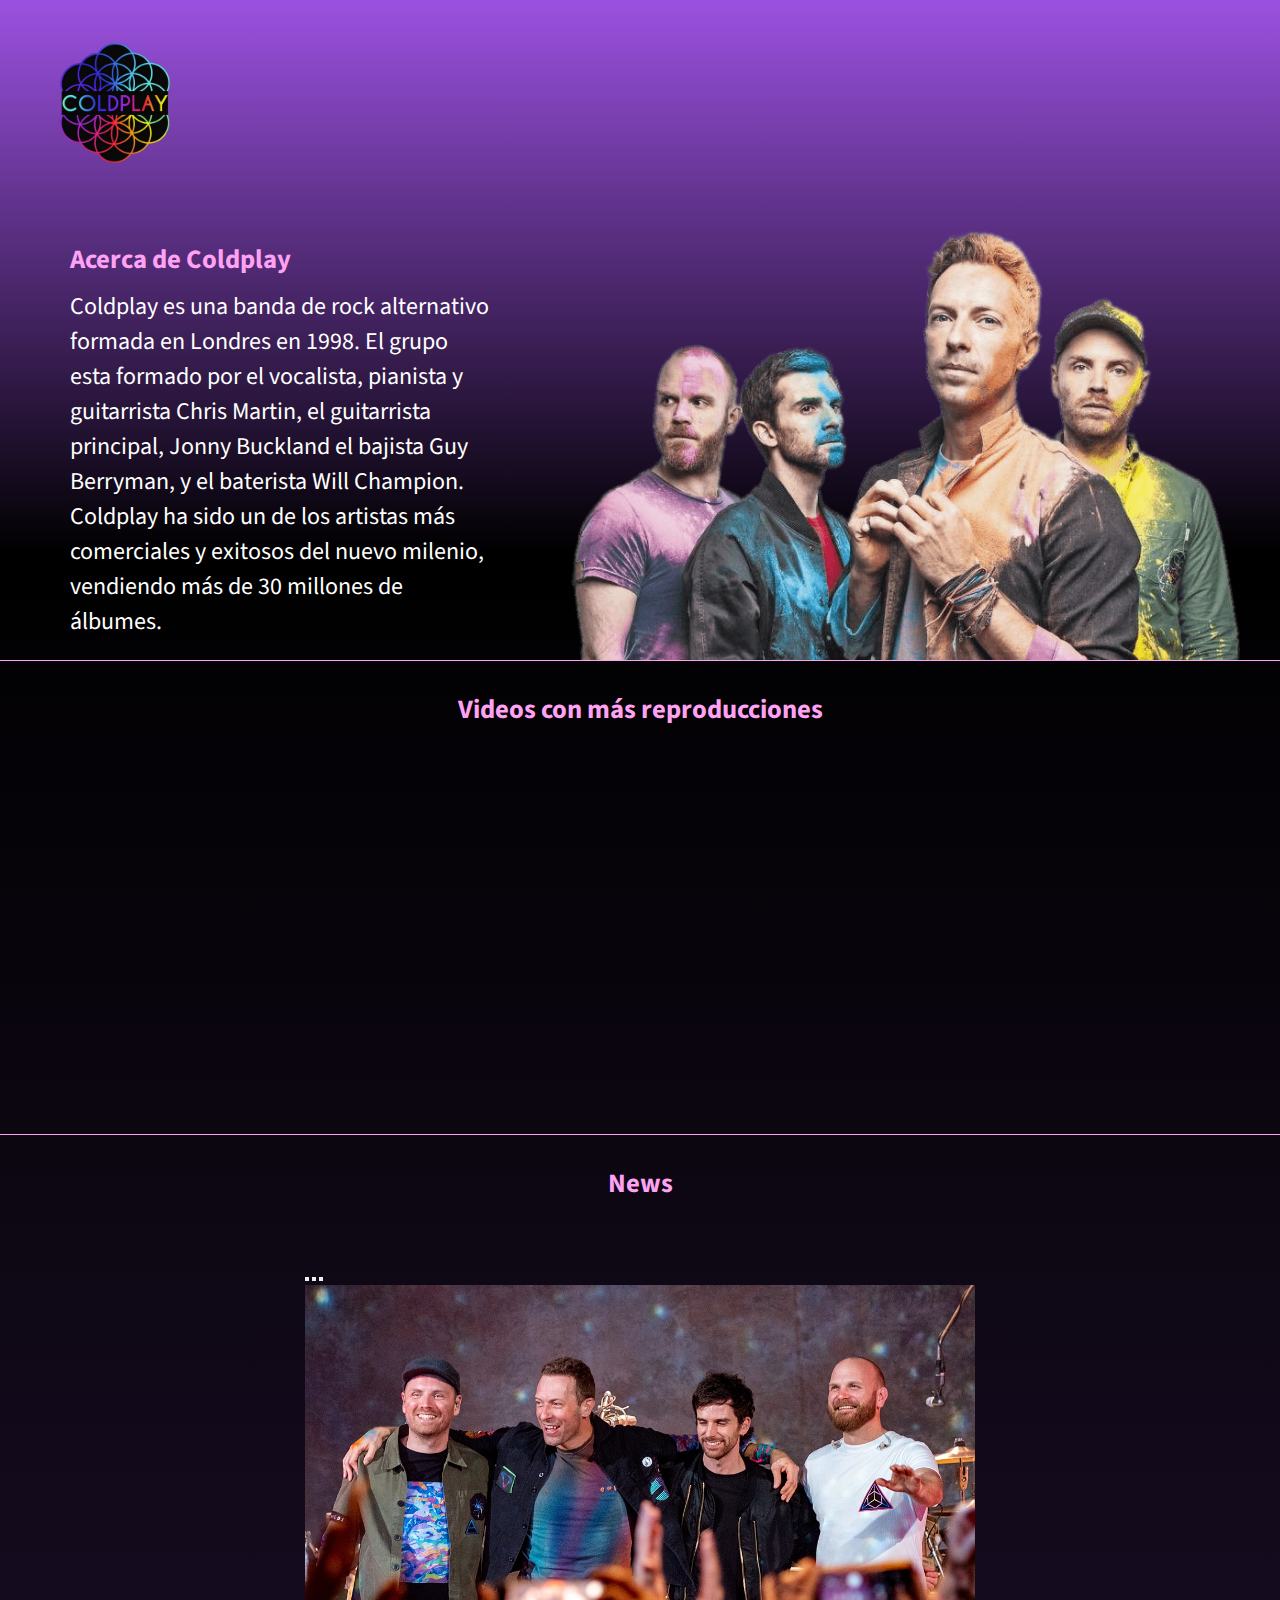
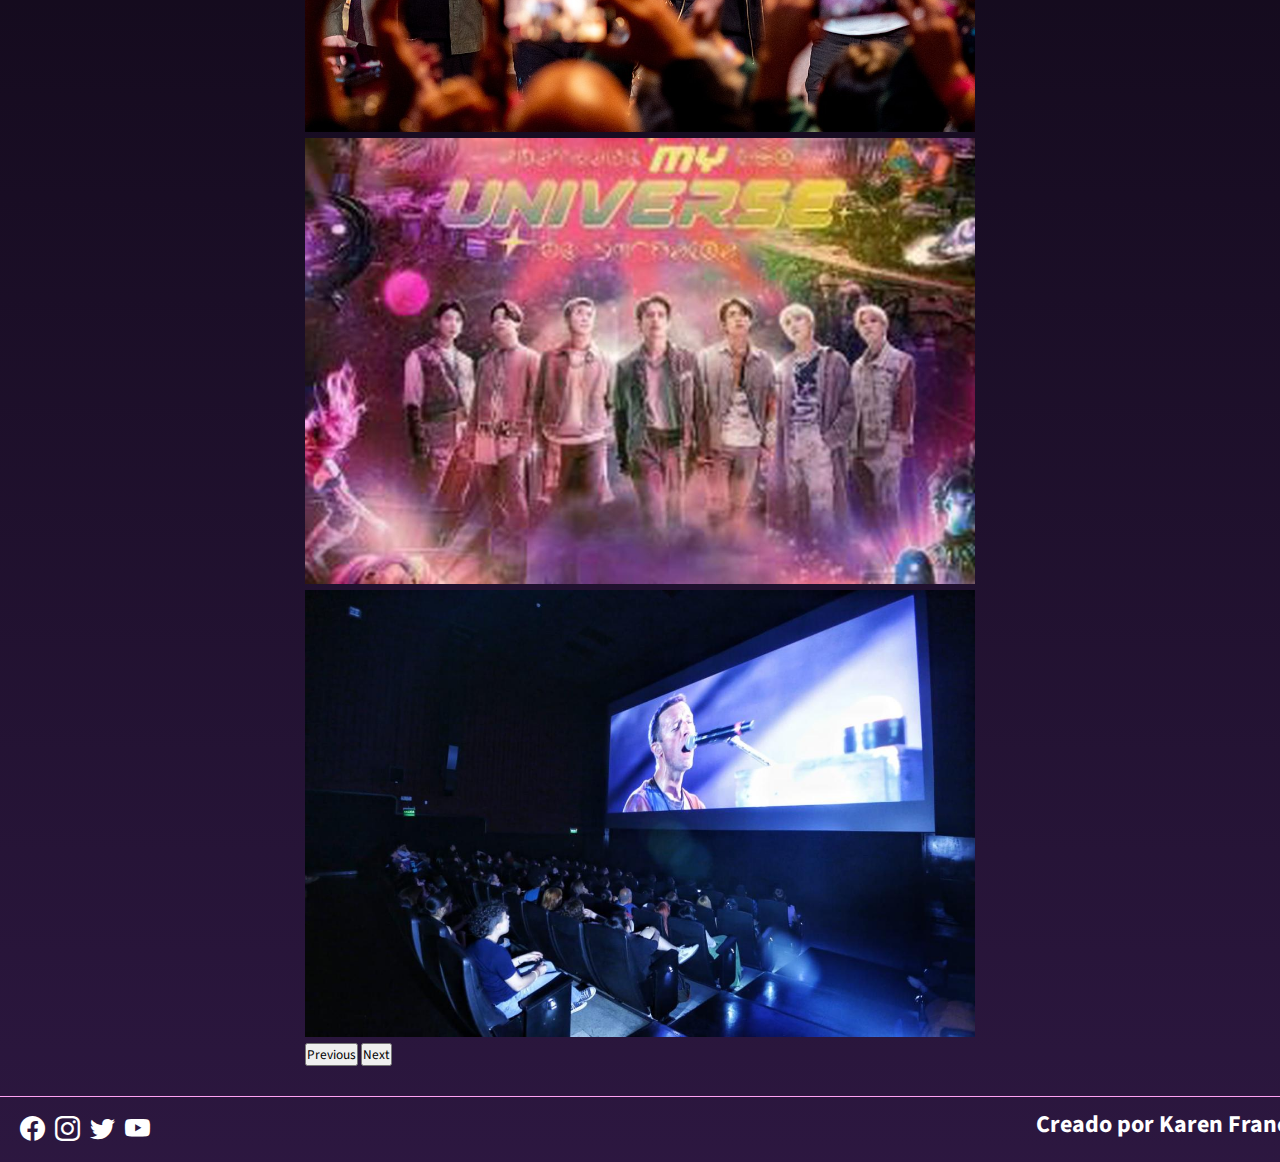
<file: index.html>
<!DOCTYPE html>
<html lang="en">
<head>
    <meta charset="UTF-8">
    <meta http-equiv="X-UA-Compatible" content="IE=edge">
    <meta name="viewport" content="width=device-width, initial-scale=1.0">
    <meta name="Description" content="Coldplay fanpage">
    <meta name="Keywords" content="coldplay, fanpage, club de fans, coldplay banda, noticias coldplay">
    <title>Coldplay Website</title>
    <link href="https://cdn.jsdelivr.net/npm/bootstrap@5.2.3/dist/css/bootstrap.min.css" rel="stylesheet" integrity="sha384-rbsA2VBKQhggwzxH7pPCaAqO46MgnOM80zW1RWuH61DGLwZJEdK2Kadq2F9CUG65" crossorigin="anonymous">
    <link rel="stylesheet" href="https://cdn.jsdelivr.net/npm/bootstrap-icons@1.10.3/font/bootstrap-icons.css">
    <link rel="stylesheet" href="https://cdnjs.cloudflare.com/ajax/libs/animate.css/4.1.1/animate.min.css"/>
    <link rel="stylesheet" href="assets/main.css"/>
    <link rel="icon" href="assets/img/logo-pestaña.ico">
    <link rel="preconnect" href="https://fonts.googleapis.com">
    <link rel="preconnect" href="https://fonts.gstatic.com" crossorigin>
    <link href="https://fonts.googleapis.com/css2?family=Source+Sans+Pro:wght@400;600;700&display=swap" rel="stylesheet">

</head>

<body>
    <div id= "container">

      <!-- Cabecera -->
      <header id="cabecera" class="animate__animated animate__fadeInDown">

          <a class="logo" href="index.html"><img src="assets/img/logo-home1.png" alt="Coldplay" width="60px"></a>

              <!-- Menú navegación desktop-->
          <nav class="menu">
              <ul>
                  <!-- Submenú -->
                  <li><a href="discografia.html" target="_blank">Discografía</a>
                  </li>
                  <li><a href="tour.html" target="_blank">Tour</a></li>
                  <li><a href="galeria.html" target="_blank">Galería</a></li>
                  <li><a href="contact.html" target="_blank">Contacto</a></li>
              </ul>
          </nav>
          <!-- Menú navegación desktop -->

          <!-- Menú navegación mobile -->
          
          <nav class="navbar navbar-expand-md navbar-dark bg-dark">
            <div class="container-fluid">
              <a class="navbar-brand" href="index.html">
                <img class="logo-mobile" src="assets/img/logo-home1.png" alt="Coldplay">
              </a>

              <button class="navbar-toggler" type="button" data-bs-toggle="collapse" data-bs-target="#menu-mobile" aria-controls="navbarSupportedContent" aria-expanded="false" aria-label="Toggle navigation">
                <span class="navbar-toggler-icon"></span>
              </button>

              <div class="collapse navbar-collapse" id="menu-mobile">
                <ul class="navbar-nav ms-auto">
                  <li class="nav-item">
                    <a class="nav-link active" href="index.html">Home</a>
                  </li>
                  <li class="nav-item">
                    <a class="nav-link" href="discografia.html">Discografía</a>
                  </li>
                  <li class="nav-item">
                    <a class="nav-link" href="tour.html">Tour</a>
                  </li>
                  <li class="nav-item">
                    <a class="nav-link" href="galeria.html">Galería</a>
                  </li>
                  <li class="nav-item">
                    <a class="nav-link" href="contact.html">Contacto</a>
                  </li>
                </ul>
                <hr class="text-white-50">
              </div>

            </div>
          </nav>

          <!-- Menú navegación mobile -->
      </header>


      <!-- Main= página principal -->
      <main id="box__1">

          <div class="acerca__de">
              <h1 class="titulos">Acerca de Coldplay</h1>

              <p class="texto">Coldplay es una banda de rock alternativo formada en Londres en 1998. El grupo esta formado por el vocalista, pianista y guitarrista Chris Martin, el guitarrista principal, Jonny Buckland el bajista Guy Berryman, y el baterista Will Champion. Coldplay ha sido un de los artistas más comerciales y exitosos del nuevo milenio, vendiendo más de 30 millones de álbumes.
              </p>   
          </div>
  
          <img src="assets/img/fotohome.png" alt="Banda Coldplay">

      </main>
      <!-- Main= página principal -->

          <!-- Página= tabla -->
        
      <section id="box_0">

      </section>

      <section id="box__2">

        <h2 class="titulos">Videos con más reproducciones</h2>

        <div id="videos">
          <iframe src="https://www.youtube.com/embed/YykjpeuMNEk" title="YouTube video player" frameborder="0" allow="accelerometer; autoplay; clipboard-write; encrypted-media; gyroscope; picture-in-picture; web-share" allowfullscreen></iframe>

          <iframe src="https://www.youtube.com/embed/1G4isv_Fylg" title="YouTube video player" frameborder="0" allow="accelerometer; autoplay; clipboard-write; encrypted-media; gyroscope; picture-in-picture; web-share" allowfullscreen></iframe>
        </div>
          
      </section>

      <section id="box__3">
  
          <h2 class="titulos titulo__video">News</h2>

          <div id="carouselExampleIndicators" class="carousel slide" data-bs-ride="true">
            <div class="carousel-indicators">
              <button type="button" data-bs-target="#carouselExampleIndicators" data-bs-slide-to="0" class="active"
                aria-current="true" aria-label="Slide 1"></button>
              <button type="button" data-bs-target="#carouselExampleIndicators" data-bs-slide-to="1"
                aria-label="Slide 2"></button>
              <button type="button" data-bs-target="#carouselExampleIndicators" data-bs-slide-to="2"
                aria-label="Slide 3"></button>
            </div>
            <div class="carousel-inner">
              <div class="carousel-item active">
                <img src="assets/img/carousel1.jpg" class="d-block w-100" alt="Grammys">
              </div>
              <div class="carousel-item">
                <img src="assets/img/carousel2.jpg" class="d-block w-100" alt="BTS">
              </div>
              <div class="carousel-item">
                <img src="assets/img/carousel3.jpg" class="d-block w-100" alt="Cines">
              </div>
            </div>
            <button class="carousel-control-prev" type="button" data-bs-target="#carouselExampleIndicators" data-bs-slide="prev">
              <span class="carousel-control-prev-icon" aria-hidden="true"></span>
              <span class="visually-hidden">Previous</span>
            </button>
            <button class="carousel-control-next" type="button" data-bs-target="#carouselExampleIndicators" data-bs-slide="next">
              <span class="carousel-control-next-icon" aria-hidden="true"></span>
              <span class="visually-hidden">Next</span>
            </button>
          </div>

      </section>

          <!-- Página= tabla -->


      <!-- Pie de página -->
      <footer id="footer">

        <div class="redes">
          <a href="https://www.facebook.com/coldplay?mibextid=LQQJ4d"><i class="bi bi-facebook"></i></a>
          <a href="https://instagram.com/coldplay?igshid=YmMyMTA2M2Y="><i class="bi bi-instagram"></i></a>
          <a href="https://twitter.com/coldplay?s=21&t=xN3bpoECxhotwstpfXdvvQ"><i class="bi bi-twitter"></i></a>
          <a href="https://youtube.com/@coldplay"><i class="bi bi-youtube"></i></a>
        </div>

        <h4 class="texto">Creado por Karen Franco</h4>

      </footer>
      <!-- Pie de página -->

    </div>

    <script src="https://cdn.jsdelivr.net/npm/bootstrap@5.2.3/dist/js/bootstrap.bundle.min.js" integrity="sha384-kenU1KFdBIe4zVF0s0G1M5b4hcpxyD9F7jL+jjXkk+Q2h455rYXK/7HAuoJl+0I4" crossorigin="anonymous"></script>

</body>

</html>
</file>
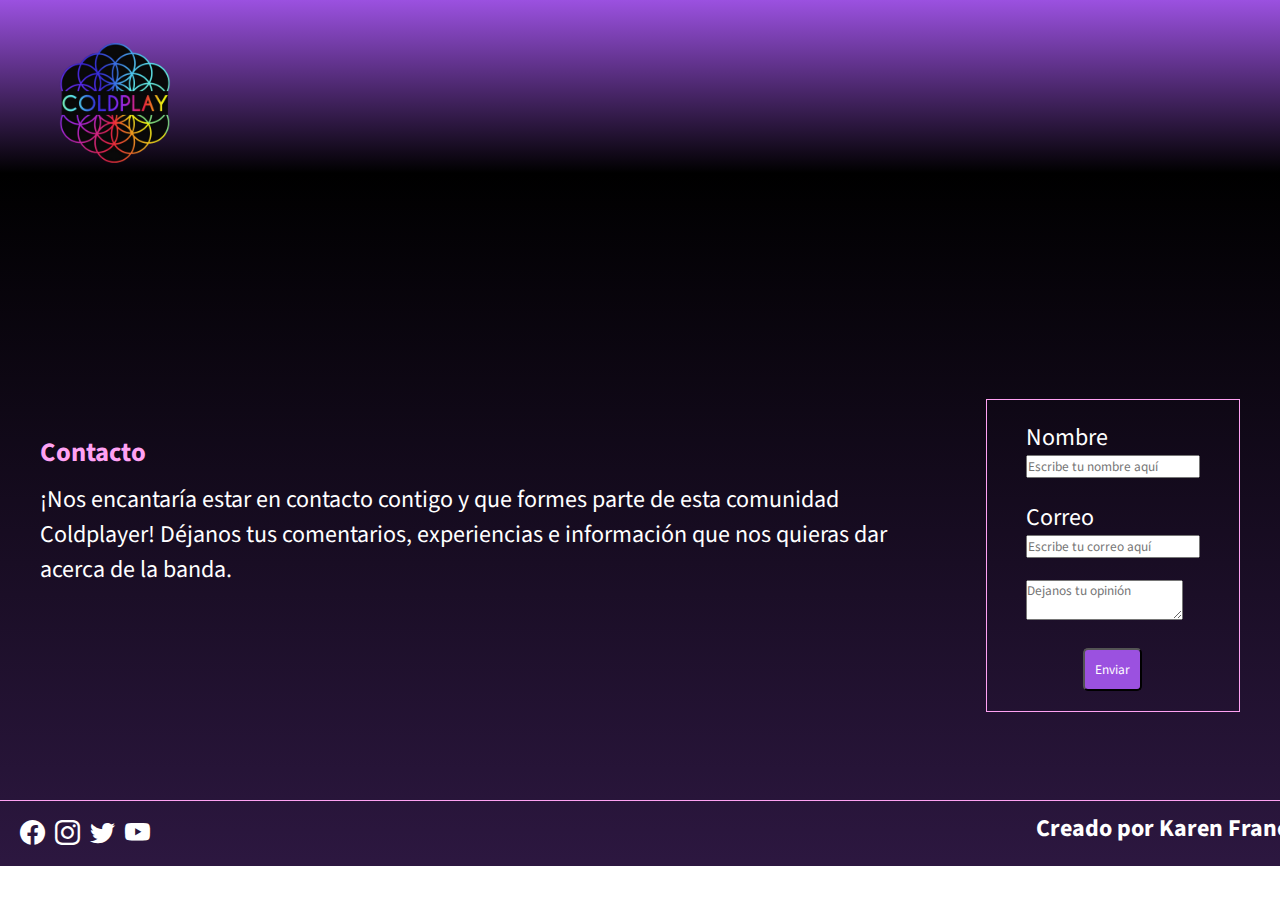
<file: contact.html>
<!DOCTYPE html>
<html lang="en">
<head>
    <meta charset="UTF-8">
    <meta http-equiv="X-UA-Compatible" content="IE=edge">
    <meta name="viewport" content="width=device-width, initial-scale=1.0">
    <meta name="Description" content="Coldplay fanpage">
    <meta name="Keywords" content="coldplay, fanpage, club de fans, coldplay banda, noticias coldplay">
    <title>Contacto</title>
    <link href="https://cdn.jsdelivr.net/npm/bootstrap@5.2.3/dist/css/bootstrap.min.css" rel="stylesheet" integrity="sha384-rbsA2VBKQhggwzxH7pPCaAqO46MgnOM80zW1RWuH61DGLwZJEdK2Kadq2F9CUG65" crossorigin="anonymous">
    <link rel="stylesheet" href="https://cdn.jsdelivr.net/npm/bootstrap-icons@1.10.3/font/bootstrap-icons.css">
    <link rel="stylesheet" href="assets/main.css"/>
    <link rel="icon" href="assets/img/logo-pestaña.ico">
    <link rel="preconnect" href="https://fonts.googleapis.com">
    <link rel="preconnect" href="https://fonts.gstatic.com" crossorigin>
    <link href="https://fonts.googleapis.com/css2?family=Source+Sans+Pro:wght@400;600;700&display=swap" rel="stylesheet">

</head>

<body>

    <div id= "container">   

        <!-- Cabecera -->
        <header id="cabecera" class="animate__animated animate__fadeInDown">
        
            <a class="logo" href="index.html"><img src="assets/img/logo-home1.png" alt="Coldplay" width="60px"></a>
        
            <!-- Menú navegación desktop-->
            <nav class="menu">
                <ul>
                    <!-- Submenú -->
                    <li><a href="discografia.html" target="_blank">Discografía</a>
                    </li>
                    <li><a href="tour.html" target="_blank">Tour</a></li>
                    <li><a href="galeria.html" target="_blank">Galería</a></li>
                    <li><a href="contact.html" target="_blank">Contacto</a></li>
                </ul>
            </nav>
            <!-- Menú navegación desktop -->
        
            <!-- Menú navegación mobile -->
        
            <nav class="navbar navbar-expand-md navbar-dark bg-dark">
                <div class="container-fluid">
                    <a class="navbar-brand" href="index.html">
                        <img class="logo-mobile" src="assets/img/logo-home1.png" alt="Coldplay">
                    </a>
        
                    <button class="navbar-toggler" type="button" data-bs-toggle="collapse" data-bs-target="#menu-mobile"
                        aria-controls="navbarSupportedContent" aria-expanded="false" aria-label="Toggle navigation">
                        <span class="navbar-toggler-icon"></span>
                    </button>
        
                    <div class="collapse navbar-collapse" id="menu-mobile">
                        <ul class="navbar-nav ms-auto">
                            <li class="nav-item">
                                <a class="nav-link active" href="index.html">Home</a>
                            </li>
                            <li class="nav-item">
                                <a class="nav-link" href="discografia.html">Discografía</a>
                            </li>
                            <li class="nav-item">
                                <a class="nav-link" href="tour.html">Tour</a>
                            </li>
                            <li class="nav-item">
                                <a class="nav-link" href="galeria.html">Galería</a>
                            </li>
                            <li class="nav-item">
                                <a class="nav-link" href="contact.html">Contacto</a>
                            </li>
                        </ul>
                        <hr class="text-white-50">
                    </div>
        
                </div>
            </nav>
        
            <!-- Menú navegación mobile -->
        </header>

        <div id="box__contact">

            <section id="box__6">
                <h1 class="titulos">Contacto</h1>
                <p class="texto">¡Nos encantaría estar en contacto contigo y que formes parte de esta comunidad Coldplayer! Déjanos tus comentarios, experiencias e información que nos quieras dar acerca de la banda. </p>
            </section>
    
            <section id="formulario">
                <form>
                    <label class="texto">Nombre</label>
                    <br>
                    <input type="text" placeholder="Escribe tu nombre aquí">
                    <br>
                    <br>
                    <label class="texto">Correo</label>
                    <br>
                    <input type="email" placeholder="Escribe tu correo aquí">
                    <br>
                    <br>
                    <textarea placeholder="Dejanos tu opinión"></textarea>
                    <br>
                    <br>
                    <input class="boton__comprar" type="submit" value="Enviar">
                </form>
            </section>

        </div>

        <!-- Pie de página -->
        <footer id="footer">

            <div class="redes">
              <a href="https://www.facebook.com/coldplay?mibextid=LQQJ4d"><i class="bi bi-facebook"></i></a>
              <a href="https://instagram.com/coldplay?igshid=YmMyMTA2M2Y="><i class="bi bi-instagram"></i></a>
              <a href="https://twitter.com/coldplay?s=21&t=xN3bpoECxhotwstpfXdvvQ"><i class="bi bi-twitter"></i></a>
              <a href="https://youtube.com/@coldplay"><i class="bi bi-youtube"></i></a>
            </div>
    
            <h4 class="texto">Creado por Karen Franco</h4>
    
          </footer>
        <!-- Pie de página -->

    </div>

    <script src="https://cdn.jsdelivr.net/npm/bootstrap@5.2.3/dist/js/bootstrap.bundle.min.js" integrity="sha384-kenU1KFdBIe4zVF0s0G1M5b4hcpxyD9F7jL+jjXkk+Q2h455rYXK/7HAuoJl+0I4" crossorigin="anonymous"></script>

</body>

</html>
</file>
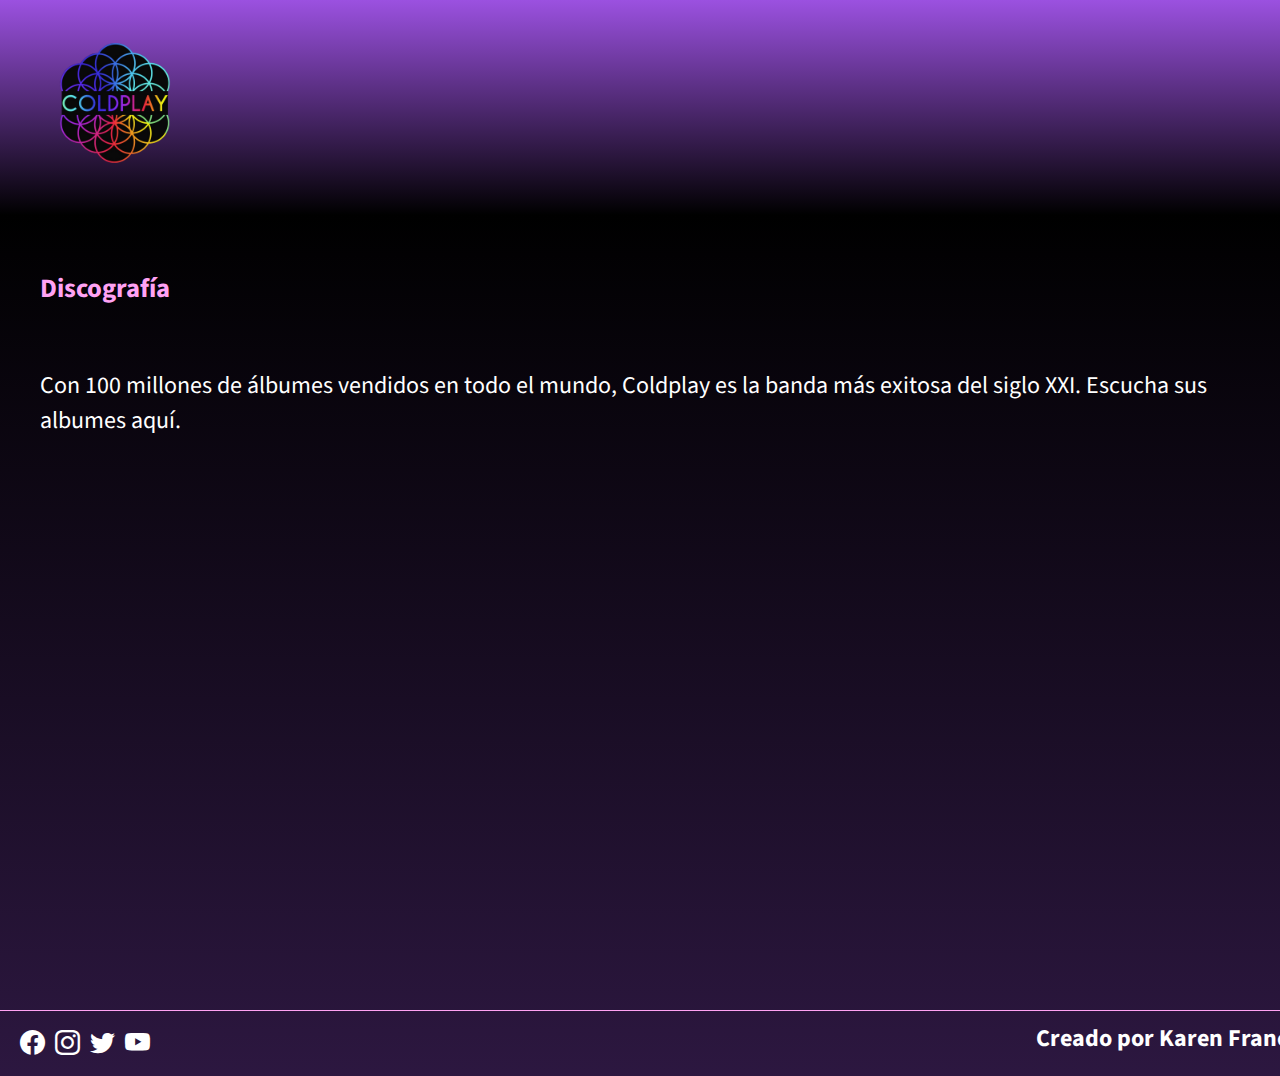
<file: discografia.html>
<!DOCTYPE html>
<html lang="en">
<head>
    <meta charset="UTF-8">
    <meta http-equiv="X-UA-Compatible" content="IE=edge">
    <meta name="viewport" content="width=device-width, initial-scale=1.0">
    <meta name="Description" content="Coldplay fanpage">
    <meta name="Keywords" content="coldplay, fanpage, club de fans, coldplay banda, noticias coldplay">
    <title>Discografía</title>
    <link href="https://cdn.jsdelivr.net/npm/bootstrap@5.2.3/dist/css/bootstrap.min.css" rel="stylesheet" integrity="sha384-rbsA2VBKQhggwzxH7pPCaAqO46MgnOM80zW1RWuH61DGLwZJEdK2Kadq2F9CUG65" crossorigin="anonymous">
    <link rel="stylesheet" href="https://cdn.jsdelivr.net/npm/bootstrap-icons@1.10.3/font/bootstrap-icons.css">
    <link rel="stylesheet" href="https://cdnjs.cloudflare.com/ajax/libs/animate.css/4.1.1/animate.min.css"/>
    <link rel="stylesheet" href="assets/main.css"/>
    <link rel="icon" href="assets/img/logo-pestaña.ico">
    <link rel="preconnect" href="https://fonts.googleapis.com">
    <link rel="preconnect" href="https://fonts.gstatic.com" crossorigin>
    <link href="https://fonts.googleapis.com/css2?family=Source+Sans+Pro:wght@400;600;700&display=swap" rel="stylesheet">

</head>
    
<body>
    <div id= "container">

      <!-- Cabecera -->
        <header id="cabecera" class="animate__animated animate__fadeInDown">
        
            <a class="logo" href="index.html"><img src="assets/img/logo-home1.png" alt="Coldplay" width="60px"></a>
        
            <!-- Menú navegación desktop-->
            <nav class="menu">
                <ul>
                    <!-- Submenú -->
                    <li><a href="discografia.html" target="_blank">Discografía</a>
                    </li>
                    <li><a href="tour.html" target="_blank">Tour</a></li>
                    <li><a href="galeria.html" target="_blank">Galería</a></li>
                    <li><a href="contact.html" target="_blank">Contacto</a></li>
                </ul>
            </nav>
            <!-- Menú navegación desktop -->
        
            <!-- Menú navegación mobile -->
        
            <nav class="navbar navbar-expand-md navbar-dark bg-dark">
                <div class="container-fluid">
                    <a class="navbar-brand" href="index.html">
                        <img class="logo-mobile" src="assets/img/logo-home1.png" alt="Coldplay">
                    </a>
        
                    <button class="navbar-toggler" type="button" data-bs-toggle="collapse" data-bs-target="#menu-mobile"
                        aria-controls="navbarSupportedContent" aria-expanded="false" aria-label="Toggle navigation">
                        <span class="navbar-toggler-icon"></span>
                    </button>
        
                    <div class="collapse navbar-collapse" id="menu-mobile">
                        <ul class="navbar-nav ms-auto">
                            <li class="nav-item">
                                <a class="nav-link active" href="index.html">Home</a>
                            </li>
                            <li class="nav-item">
                                <a class="nav-link" href="discografia.html">Discografía</a>
                            </li>
                            <li class="nav-item">
                                <a class="nav-link" href="tour.html">Tour</a>
                            </li>
                            <li class="nav-item">
                                <a class="nav-link" href="galeria.html">Galería</a>
                            </li>
                            <li class="nav-item">
                                <a class="nav-link" href="contact.html">Contacto</a>
                            </li>
                        </ul>
                        <hr class="text-white-50">
                    </div>
        
                </div>
            </nav>
        
            <!-- Menú navegación mobile -->
        </header>

    
        <section id="box__7">

            <h1 class="titulos">Discografía</h1>
            <p class="texto">Con 100 millones de álbumes vendidos en todo el mundo, Coldplay es la banda más exitosa del siglo XXI. Escucha sus albumes aquí.</p>

        </section>

        <section id="box__5">
            <iframe style="border-radius:12px" src="https://open.spotify.com/embed/album/6ZG5lRT77aJ3btmArcykra?utm_source=generator&theme=0" width="20%" height="380" frameBorder="0" allowfullscreen="" allow="autoplay; clipboard-write; encrypted-media; fullscreen; picture-in-picture" loading="lazy"></iframe>
            <iframe style="border-radius:12px" src="https://open.spotify.com/embed/album/0RHX9XECH8IVI3LNgWDpmQ?utm_source=generator&theme=0" width="20%" height="380" frameBorder="0" allowfullscreen="" allow="autoplay; clipboard-write; encrypted-media; fullscreen; picture-in-picture" loading="lazy"></iframe>
            <iframe style="border-radius:12px" src="https://open.spotify.com/embed/album/3cfAM8b8KqJRoIzt3zLKqw?utm_source=generator&theme=0" width="20%" height="380" frameBorder="0" allowfullscreen="" allow="autoplay; clipboard-write; encrypted-media; fullscreen; picture-in-picture" loading="lazy"></iframe>
            <iframe style="border-radius:12px" src="https://open.spotify.com/embed/album/06mXfvDsRZNfnsGZvX2zpb?utm_source=generator&theme=0" width="20%" height="380" frameBorder="0" allowfullscreen="" allow="autoplay; clipboard-write; encrypted-media; fullscreen; picture-in-picture" loading="lazy"></iframe>
        </section>
  

        <!-- Pie de página -->
        <footer id="footer">

            <div class="redes">
              <a href="https://www.facebook.com/coldplay?mibextid=LQQJ4d"><i class="bi bi-facebook"></i></a>
              <a href="https://instagram.com/coldplay?igshid=YmMyMTA2M2Y="><i class="bi bi-instagram"></i></a>
              <a href="https://twitter.com/coldplay?s=21&t=xN3bpoECxhotwstpfXdvvQ"><i class="bi bi-twitter"></i></a>
              <a href="https://youtube.com/@coldplay"><i class="bi bi-youtube"></i></a>
            </div>
    
            <h4 class="texto">Creado por Karen Franco</h4>
    
          </footer>
        <!-- Pie de página -->

    </div>

    <script src="https://cdn.jsdelivr.net/npm/bootstrap@5.2.3/dist/js/bootstrap.bundle.min.js" integrity="sha384-kenU1KFdBIe4zVF0s0G1M5b4hcpxyD9F7jL+jjXkk+Q2h455rYXK/7HAuoJl+0I4" crossorigin="anonymous"></script>

</body>

</html>
</file>
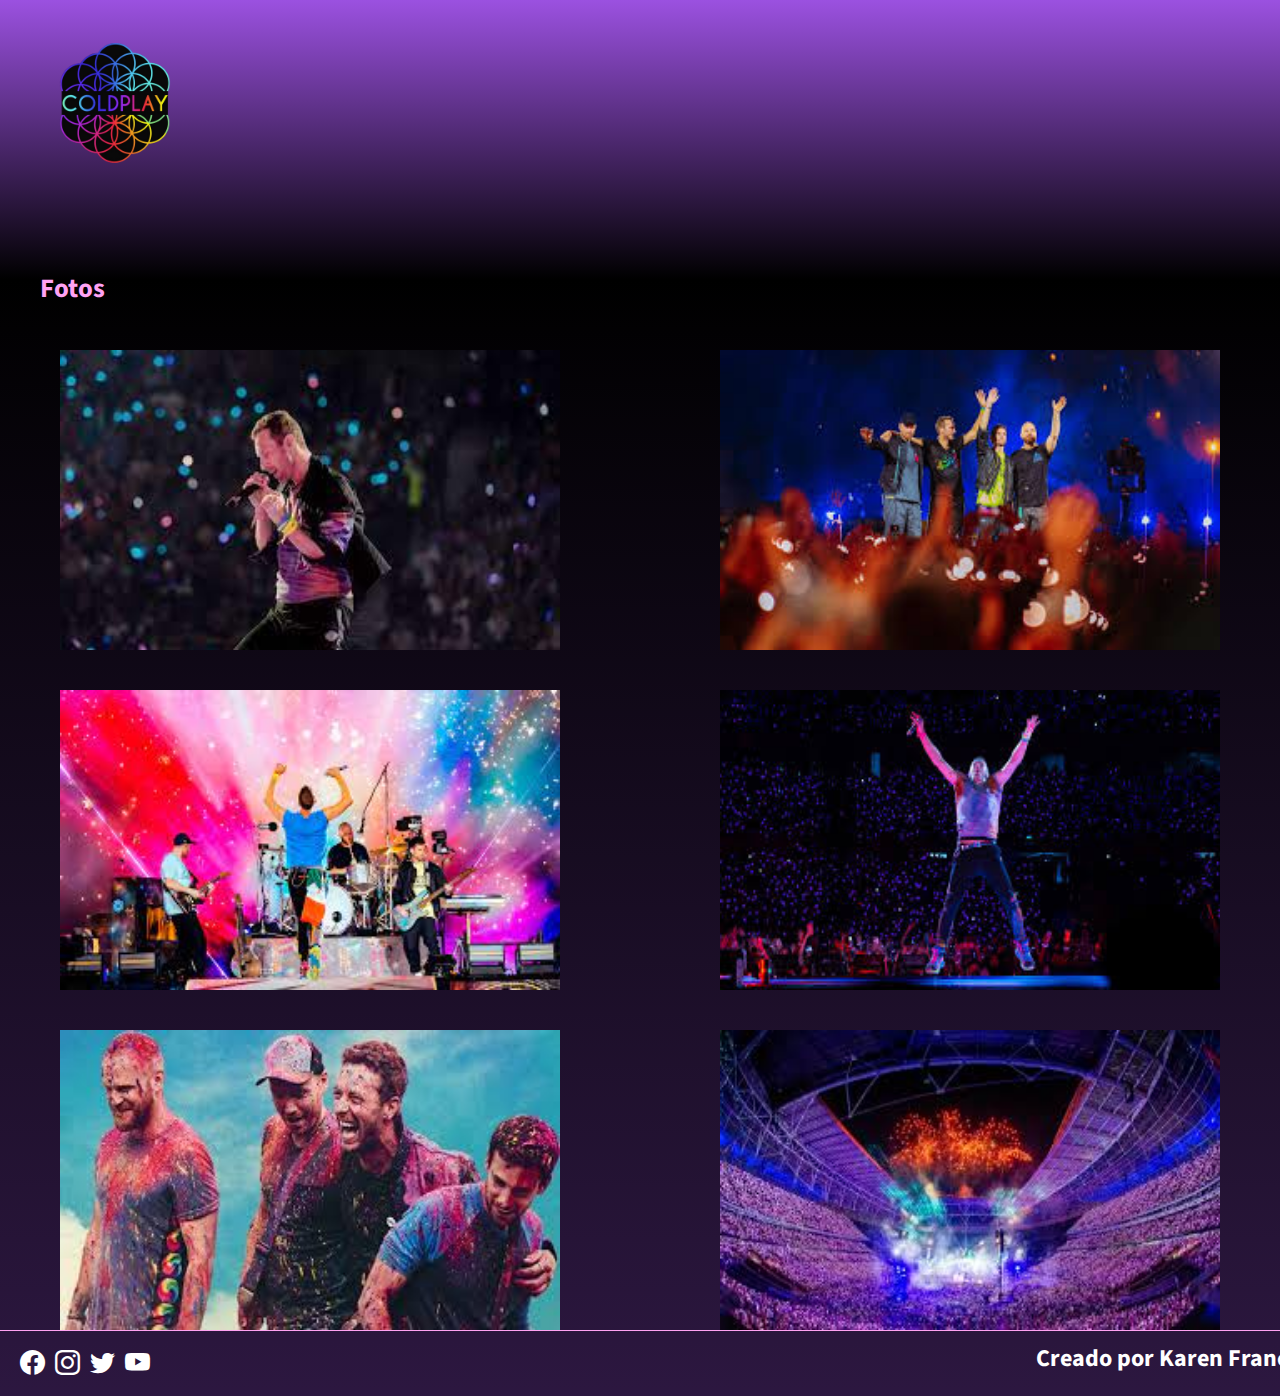
<file: galeria.html>
<!DOCTYPE html>
<html lang="en">
<head>
    <meta charset="UTF-8">
    <meta http-equiv="X-UA-Compatible" content="IE=edge">
    <meta name="viewport" content="width=device-width, initial-scale=1.0">
    <meta name="Description" content="Coldplay fanpage">
    <meta name="Keywords" content="coldplay, fanpage, club de fans, coldplay banda, noticias coldplay">
    <title>Galería</title>
    <link href="https://cdn.jsdelivr.net/npm/bootstrap@5.2.3/dist/css/bootstrap.min.css" rel="stylesheet" integrity="sha384-rbsA2VBKQhggwzxH7pPCaAqO46MgnOM80zW1RWuH61DGLwZJEdK2Kadq2F9CUG65" crossorigin="anonymous">
    <link rel="stylesheet" href="https://cdn.jsdelivr.net/npm/bootstrap-icons@1.10.3/font/bootstrap-icons.css">
    <link rel="stylesheet" href="https://cdnjs.cloudflare.com/ajax/libs/animate.css/4.1.1/animate.min.css"/>
    <link rel="stylesheet" href="assets/main.css"/>
    <link rel="icon" href="assets/img/logo-pestaña.ico">
    <link rel="preconnect" href="https://fonts.googleapis.com">
    <link rel="preconnect" href="https://fonts.gstatic.com" crossorigin>
    <link href="https://fonts.googleapis.com/css2?family=Source+Sans+Pro:wght@400;600;700&display=swap" rel="stylesheet">

</head>

<body>
    
    <div id= "container">

        <!-- Cabecera -->
        <header id="cabecera" class="animate__animated animate__fadeInDown">
        
            <a class="logo" href="index.html"><img src="assets/img/logo-home1.png" alt="Coldplay" width="60px"></a>
        
            <!-- Menú navegación desktop-->
            <nav class="menu">
                <ul>
                    <!-- Submenú -->
                    <li><a href="discografia.html" target="_blank">Discografía</a>
                    </li>
                    <li><a href="tour.html" target="_blank">Tour</a></li>
                    <li><a href="galeria.html" target="_blank">Galería</a></li>
                    <li><a href="contact.html" target="_blank">Contacto</a></li>
                </ul>
            </nav>
            <!-- Menú navegación desktop -->
        
            <!-- Menú navegación mobile -->
        
            <nav class="navbar navbar-expand-md navbar-dark bg-dark">
                <div class="container-fluid">
                    <a class="navbar-brand" href="index.html">
                        <img class="logo-mobile" src="assets/img/logo-home1.png" alt="Coldplay">
                    </a>
        
                    <button class="navbar-toggler" type="button" data-bs-toggle="collapse" data-bs-target="#menu-mobile"
                        aria-controls="navbarSupportedContent" aria-expanded="false" aria-label="Toggle navigation">
                        <span class="navbar-toggler-icon"></span>
                    </button>
        
                    <div class="collapse navbar-collapse" id="menu-mobile">
                        <ul class="navbar-nav ms-auto">
                            <li class="nav-item">
                                <a class="nav-link active" href="index.html">Home</a>
                            </li>
                            <li class="nav-item">
                                <a class="nav-link" href="discografia.html">Discografía</a>
                            </li>
                            <li class="nav-item">
                                <a class="nav-link" href="tour.html">Tour</a>
                            </li>
                            <li class="nav-item">
                                <a class="nav-link" href="galeria.html">Galería</a>
                            </li>
                            <li class="nav-item">
                                <a class="nav-link" href="contact.html">Contacto</a>
                            </li>
                        </ul>
                        <hr class="text-white-50">
                    </div>
        
                </div>
            </nav>
        
            <!-- Menú navegación mobile -->
        </header>


        <section id="box__7">
            <h1 class="titulos">Fotos</h1>
            <br>
        </section>

        <section id="imagenes__galeria">
            <img src="assets/img/pic3.jpg" alt="Foto 2">
            <img src="assets/img/pic4.jpg" alt="Foto 4">
            <img src="assets/img/pic5.jpg" alt="Foto 5">
            <img src="assets/img/pic6.jpg" alt="Foto 6">
            <img src="assets/img/pic7.jpg" alt="Foto 7">
            <img src="assets/img/pic8.jpg" alt="Foto 8">
        </section>

        <div id="carouselExampleIndicators1" class="carousel slide">
            <div class="carousel-indicators">
                <button type="button" data-bs-target="#carouselExampleIndicators" data-bs-slide-to="0" class="active"
                    aria-current="true" aria-label="Slide 1"></button>
                <button type="button" data-bs-target="#carouselExampleIndicators" data-bs-slide-to="1"
                    aria-label="Slide 2"></button>
                <button type="button" data-bs-target="#carouselExampleIndicators" data-bs-slide-to="2"
                    aria-label="Slide 3"></button>
                <button type="button" data-bs-target="#carouselExampleIndicators" data-bs-slide-to="3"
                    aria-label="Slide 4"></button>
                <button type="button" data-bs-target="#carouselExampleIndicators" data-bs-slide-to="4"
                    aria-label="Slide 5"></button>
                <button type="button" data-bs-target="#carouselExampleIndicators" data-bs-slide-to="5"
                    aria-label="Slide 6"></button>
            </div>
            <div class="carousel-inner">
                <div class="carousel-item active">
                    <img src="assets/img/pic3.jpg" class="d-block w-100" alt="...">
                </div>
                <div class="carousel-item">
                    <img src="assets/img/pic4.jpg" class="d-block w-100" alt="...">
                </div>
                <div class="carousel-item">
                    <img src="assets/img/pic5.jpg" class="d-block w-100" alt="...">
                </div>
                <div class="carousel-item">
                    <img src="assets/img/pic6.jpg" class="d-block w-100" alt="...">
                </div>
                <div class="carousel-item">
                    <img src="assets/img/pic7.jpg" class="d-block w-100" alt="...">
                </div>
                <div class="carousel-item">
                    <img src="assets/img/pic8.jpg" class="d-block w-100" alt="...">
                </div>
            </div>
            <button class="carousel-control-prev" type="button" data-bs-target="#carouselExampleIndicators"
                data-bs-slide="prev">
                <span class="carousel-control-prev-icon" aria-hidden="true"></span>
                <span class="visually-hidden">Previous</span>
            </button>
            <button class="carousel-control-next" type="button" data-bs-target="#carouselExampleIndicators"
                data-bs-slide="next">
                <span class="carousel-control-next-icon" aria-hidden="true"></span>
                <span class="visually-hidden">Next</span>
            </button>
        </div>

  

 

        <!-- Pie de página -->
        <footer id="footer">

            <div class="redes">
              <a href="https://www.facebook.com/coldplay?mibextid=LQQJ4d"><i class="bi bi-facebook"></i></a>
              <a href="https://instagram.com/coldplay?igshid=YmMyMTA2M2Y="><i class="bi bi-instagram"></i></a>
              <a href="https://twitter.com/coldplay?s=21&t=xN3bpoECxhotwstpfXdvvQ"><i class="bi bi-twitter"></i></a>
              <a href="https://youtube.com/@coldplay"><i class="bi bi-youtube"></i></a>
            </div>
    
            <h4 class="texto">Creado por Karen Franco</h4>
    
          </footer>
        <!-- Pie de página -->

    </div>  

    <script src="https://cdn.jsdelivr.net/npm/bootstrap@5.2.3/dist/js/bootstrap.bundle.min.js" integrity="sha384-kenU1KFdBIe4zVF0s0G1M5b4hcpxyD9F7jL+jjXkk+Q2h455rYXK/7HAuoJl+0I4" crossorigin="anonymous"></script>

</body>

</html>
</file>
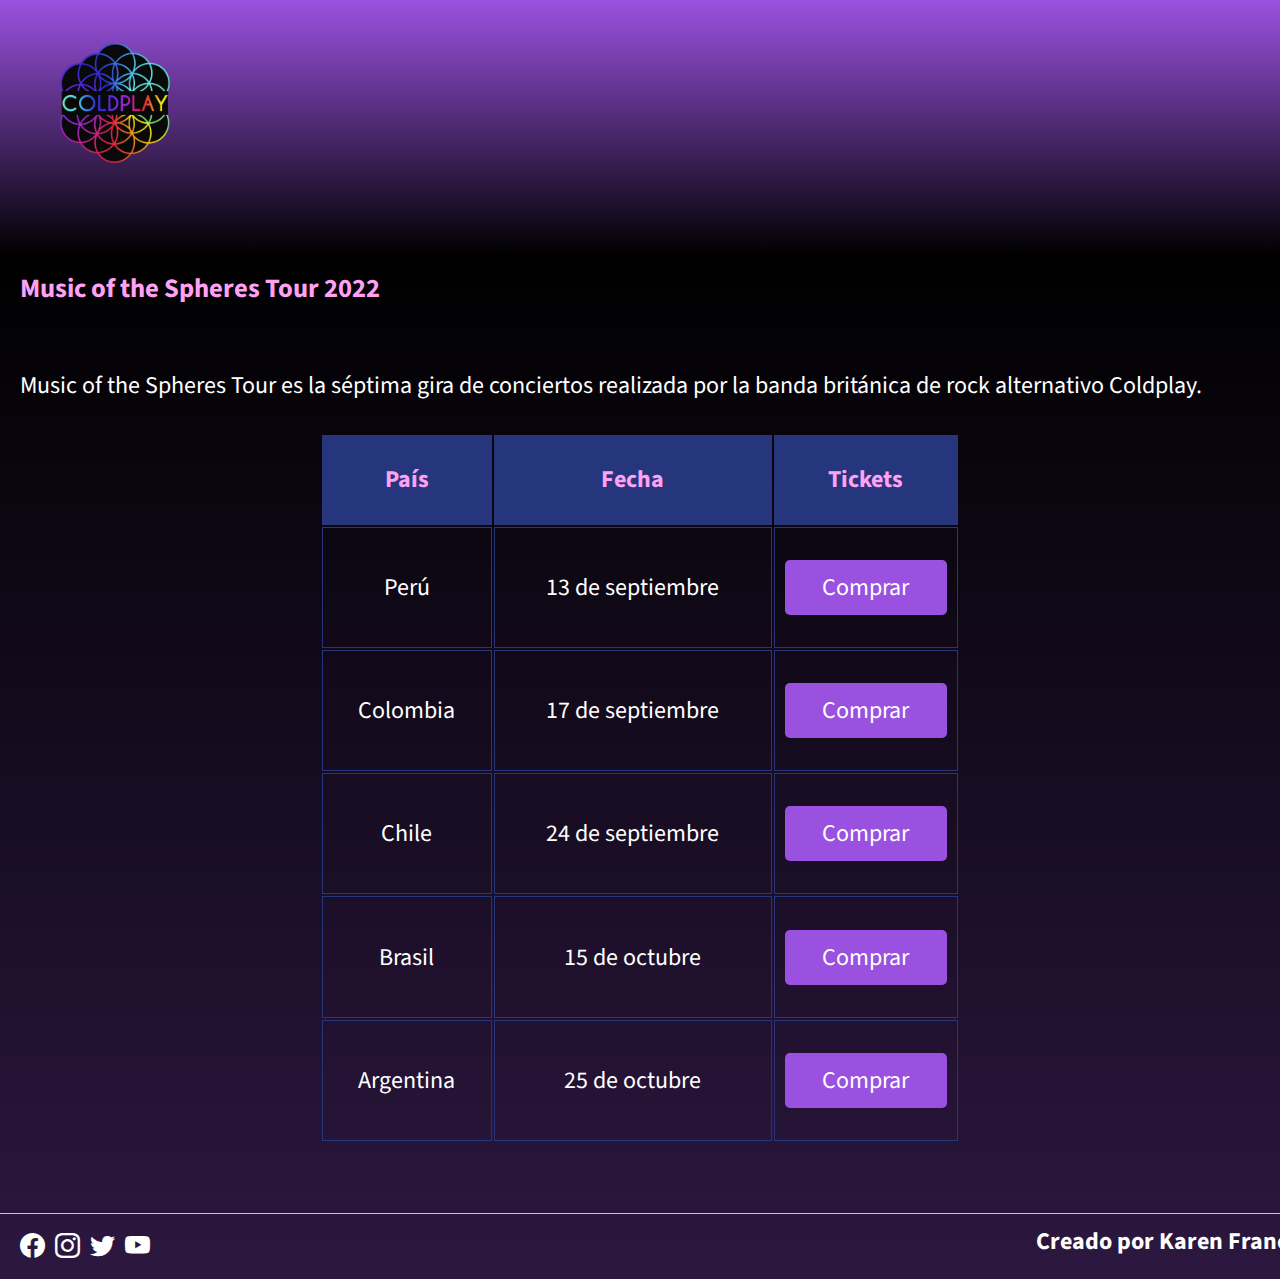
<file: tour.html>
<!DOCTYPE html>
<html lang="en">
<head>
    <meta charset="UTF-8">
    <meta http-equiv="X-UA-Compatible" content="IE=edge">
    <meta name="viewport" content="width=device-width, initial-scale=1.0">
    <meta name="Description" content="Coldplay fanpage">
    <meta name="Keywords" content="coldplay, fanpage, club de fans, coldplay banda, noticias coldplay">
    <title>Tour</title>
    <link href="https://cdn.jsdelivr.net/npm/bootstrap@5.2.3/dist/css/bootstrap.min.css" rel="stylesheet" integrity="sha384-rbsA2VBKQhggwzxH7pPCaAqO46MgnOM80zW1RWuH61DGLwZJEdK2Kadq2F9CUG65" crossorigin="anonymous">
    <link rel="stylesheet" href="https://cdn.jsdelivr.net/npm/bootstrap-icons@1.10.3/font/bootstrap-icons.css">
    <link rel="stylesheet" href="assets/main.css"/>
    <link rel="icon" href="assets/img/logo-pestaña.ico">
    <link rel="preconnect" href="https://fonts.googleapis.com">
    <link rel="preconnect" href="https://fonts.gstatic.com" crossorigin>
    <link href="https://fonts.googleapis.com/css2?family=Source+Sans+Pro:wght@400;600;700&display=swap" rel="stylesheet">
</head>

<body>

    <div id= "container">
    
        <!-- Cabecera -->
        <header id="cabecera" class="animate__animated animate__fadeInDown">
        
            <a class="logo" href="index.html"><img src="assets/img/logo-home1.png" alt="Coldplay" width="60px"></a>
        
            <!-- Menú navegación desktop-->
            <nav class="menu">
                <ul>
                    <!-- Submenú -->
                    <li><a href="discografia.html" target="_blank">Discografía</a>
                    </li>
                    <li><a href="tour.html" target="_blank">Tour</a></li>
                    <li><a href="galeria.html" target="_blank">Galería</a></li>
                    <li><a href="contact.html" target="_blank">Contacto</a></li>
                </ul>
            </nav>
            <!-- Menú navegación desktop -->
        
            <!-- Menú navegación mobile -->
        
            <nav class="navbar navbar-expand-md navbar-dark bg-dark">
                <div class="container-fluid">
                    <a class="navbar-brand" href="index.html">
                        <img class="logo-mobile" src="assets/img/logo-home1.png" alt="Coldplay">
                    </a>
        
                    <button class="navbar-toggler" type="button" data-bs-toggle="collapse" data-bs-target="#menu-mobile"
                        aria-controls="navbarSupportedContent" aria-expanded="false" aria-label="Toggle navigation">
                        <span class="navbar-toggler-icon"></span>
                    </button>
        
                    <div class="collapse navbar-collapse" id="menu-mobile">
                        <ul class="navbar-nav ms-auto">
                            <li class="nav-item">
                                <a class="nav-link active" href="index.html">Home</a>
                            </li>
                            <li class="nav-item">
                                <a class="nav-link" href="discografia.html">Discografía</a>
                            </li>
                            <li class="nav-item">
                                <a class="nav-link" href="tour.html">Tour</a>
                            </li>
                            <li class="nav-item">
                                <a class="nav-link" href="galeria.html">Galería</a>
                            </li>
                            <li class="nav-item">
                                <a class="nav-link" href="contact.html">Contacto</a>
                            </li>
                        </ul>
                        <hr class="text-white-50">
                    </div>
        
                </div>
            </nav>
        
            <!-- Menú navegación mobile -->
        </header>

        <section id="box__4">
            <h1 class="titulos">Music of the Spheres Tour 2022</h1>
            <p class="texto">Music of the Spheres Tour es la séptima gira de conciertos realizada por la banda británica de rock alternativo Coldplay.</p>
        </section>

        <table class="tabla__tour texto">
            <tr>
                <th>País</th>
                <th>Fecha</th>
                <th>Tickets</th>
            </tr>

            <tr>
                <td>Perú</td>
                <td>13 de septiembre</td>
                <td><a href="https://www.eticket.co/" class="boton__comprar">Comprar</a></td>
            </tr>

            <tr>
                <td>Colombia</td>
                <td>17 de septiembre</td>
                <td><a href="https://www.eticket.co/" class="boton__comprar">Comprar</a></td>
            </tr>

            <tr>
                <td>Chile</td>
                <td>24 de septiembre</td>
                <td><a href="https://www.eticket.co/" class="boton__comprar">Comprar</a></td>
            </tr>

            <tr>
                <td>Brasil</td>
                <td>15 de octubre</td>
                <td><a href="https://www.eticket.co/" class="boton__comprar">Comprar</a></td>
            </tr>

            <tr>
                <td>Argentina</td>
                <td>25 de octubre</td>
                <td><a href="https://www.eticket.co/" class="boton__comprar">Comprar</a></td>
            </tr>
        </table>


        <!-- Pie de página -->
        <footer id="footer">

            <div class="redes">
              <a href="https://www.facebook.com/coldplay?mibextid=LQQJ4d"><i class="bi bi-facebook"></i></a>
              <a href="https://instagram.com/coldplay?igshid=YmMyMTA2M2Y="><i class="bi bi-instagram"></i></a>
              <a href="https://twitter.com/coldplay?s=21&t=xN3bpoECxhotwstpfXdvvQ"><i class="bi bi-twitter"></i></a>
              <a href="https://youtube.com/@coldplay"><i class="bi bi-youtube"></i></a>
            </div>
    
            <h4 class="texto">Creado por Karen Franco</h4>
    
          </footer>
        <!-- Pie de página -->

    </div>

    <script src="https://cdn.jsdelivr.net/npm/bootstrap@5.2.3/dist/js/bootstrap.bundle.min.js" integrity="sha384-kenU1KFdBIe4zVF0s0G1M5b4hcpxyD9F7jL+jjXkk+Q2h455rYXK/7HAuoJl+0I4" crossorigin="anonymous"></script>

</body>
</html>
</file>
<file: assets/main.css>
@charset "UTF-8";
/* Media Queries*/
* {
  margin: 0;
  padding: 0%;
  font-family: "Source Sans Pro", sans-serif;
}

#container {
  box-sizing: border-box;
  display: grid;
  grid-template-columns: 100%;
  grid-template-rows: auto auto auto auto auto;
  grid-template-areas: "cabecera" "acerca" "tabla" "video" "footer";
  background: linear-gradient(#9b51e0 0%, black 20%, #9b51e0 300%);
  width: 100%;
}
#container .titulos {
  color: #FFA2F3;
  font-size: 15pt;
  padding-bottom: 10px;
}
#container .texto {
  color: white;
  font-size: 10pt;
  padding-bottom: 10px;
}
@media screen and (min-width: 1280px) {
  #container .titulos {
    color: #FFA2F3;
    font-size: 20pt;
    padding-bottom: 10px;
  }
  #container .texto {
    color: white;
    font-size: 18pt;
    padding-bottom: 10px;
  }
}

/* Cabecera */
#cabecera {
  /*Navbar mobile*/
  /*Navbar Desktop*/
}
@media screen and (min-width: 1280px) {
  #cabecera {
    grid-area: cabecera;
    display: flex;
    flex-direction: row;
    align-items: center;
    justify-content: space-between;
    align-content: space-between;
    padding: 50px;
    height: 30%;
  }
}
@media screen and (max-width: 1280px) {
  #cabecera .menu {
    display: none;
  }
}
@media screen and (min-width: 1280px) {
  #cabecera .navbar {
    display: none;
  }
}
#cabecera .navbar .logo-mobile {
  width: 50px;
}
#cabecera .logo img {
  display: none;
}
@media screen and (min-width: 1280px) {
  #cabecera .logo img {
    display: flex;
    padding-left: 5px;
    padding-top: 30px;
    width: 120px;
  }
}
@media screen and (min-width: 1280px) {
  #cabecera .menu {
    width: 90%;
    padding-left: 20px;
  }
}
@media screen and (min-width: 1280px) {
  #cabecera .menu ul {
    font-size: 25px;
    list-style: none;
    text-align: center;
    text-transform: uppercase;
    display: flex;
    justify-content: flex-end;
  }
}
@media screen and (min-width: 1280px) {
  #cabecera .menu ul li {
    font-weight: bold;
    display: inline-block;
    position: relative;
    padding: 20px;
  }
}
@media screen and (min-width: 1280px) {
  #cabecera .menu ul li a {
    color: #FFA2F3;
    text-decoration: none;
  }
  #cabecera .menu ul li a:hover {
    color: #fcb900;
  }
}

/* Mobile First */
/* Contenido central website home */
#box__1, #box__7, #box__4, #box__3, #box__2, #carouselExampleIndicators1 {
  height: 100%;
  grid-area: acerca;
  display: flex;
  flex-direction: column;
  padding: 20px;
}
@media screen and (min-width: 1280px) {
  #box__1, #box__7, #box__4, #box__3, #box__2, #carouselExampleIndicators1 {
    width: 100%;
    height: 410px;
    color: white;
    padding-left: 40px;
    padding-right: 40px;
    padding-bottom: 40px;
    display: flex;
    flex-direction: row;
    justify-content: space-around;
    align-items: center;
    box-sizing: border-box;
    gap: 50px;
  }
  #box__1 .acerca__de, #box__7 .acerca__de, #box__4 .acerca__de, #box__3 .acerca__de, #box__2 .acerca__de, #carouselExampleIndicators1 .acerca__de {
    width: 50%;
    display: flex;
    flex-direction: column;
    padding: 30px;
    box-sizing: border-box;
  }
  #box__1 img, #box__7 img, #box__4 img, #box__3 img, #box__2 img, #carouselExampleIndicators1 img {
    width: 670px;
  }
}

/* Tabla y video */
#box__2, #carouselExampleIndicators1 {
  grid-area: tabla;
}
@media screen and (min-width: 1280px) {
  #box__2, #carouselExampleIndicators1 {
    width: 100%;
    height: 100%;
    padding: 30px;
    flex-direction: column;
    border-top: 1px solid #FFA2F3;
    border-bottom: 1px solid #FFA2F3;
  }
}
#box__2 #videos, #carouselExampleIndicators1 #videos {
  display: flex;
  flex-direction: column;
  gap: 30px;
}
@media screen and (min-width: 1280px) {
  #box__2 #videos, #carouselExampleIndicators1 #videos {
    width: 100%;
    display: flex;
    flex-direction: row;
    justify-content: space-around;
  }
}
#box__2 #videos iframe, #carouselExampleIndicators1 #videos iframe {
  width: 560px;
  height: 315px;
}
@media screen and (min-width: 1280px) {
  #box__2 #videos iframe, #carouselExampleIndicators1 #videos iframe {
    width: 560px;
    height: 315px;
  }
}

#box__3 {
  grid-area: video;
}
@media screen and (min-width: 1280px) {
  #box__3 {
    width: 40%;
    height: 100%;
    flex-direction: column;
    margin-left: auto;
    margin-right: auto;
    padding: 30px;
  }
}

/* Discografía mobile */
#box__5 {
  height: 100%;
  display: flex;
  flex-direction: column;
  padding: 30px;
  align-items: center;
  gap: 40px;
}
@media screen and (min-width: 1280px) {
  #box__5 {
    height: 600px;
    display: flex;
    flex-direction: row;
    align-items: center;
    gap: 40px;
  }
}
#box__5 iframe {
  width: 90%;
  height: 400px;
}
@media screen and (min-width: 1280px) {
  #box__5 iframe {
    width: 90%;
    height: 70vh;
  }
}

/* Tour */
@media screen and (min-width: 1280px) {
  #box__4 {
    width: 100%;
    height: 30%;
    color: white;
    padding-left: 20px;
    padding-right: 20px;
    padding-bottom: 20px;
    display: flex;
    flex-direction: column;
    justify-content: space-around;
    align-items: flex-start;
    box-sizing: border-box;
  }
}

.tabla__tour {
  height: 80vh;
  margin-left: 30px;
  margin-right: 30px;
  margin-bottom: 30px;
}
@media screen and (min-width: 1280px) {
  .tabla__tour {
    width: 50%;
    margin-left: auto;
    margin-right: auto;
    margin-bottom: 60px;
  }
}
.tabla__tour tr, .tabla__tour td, .tabla__tour th {
  border: 1px solid #25367c;
  border-collapse: collapse;
  text-align: center;
  padding: 10px;
}
.tabla__tour th {
  background-color: #25367c;
  color: #FFA2F3;
}
.tabla__tour td .boton__comprar {
  background: #9b51e0;
  display: block;
  padding: 10px;
  color: white;
  text-decoration: none;
  border-radius: 5px;
  margin-bottom: 10px;
  position: relative;
  cursor: pointer;
  margin: 0 auto;
}
.tabla__tour td .boton__comprar:hover {
  background-color: #0693e3;
}

/* Galería */
@media screen and (min-width: 1280px) {
  #box__7 {
    height: 100px;
    color: white;
    padding-left: 40px;
    padding-right: 40px;
    padding-bottom: 80px;
    display: flex;
    flex-direction: column;
    justify-content: space-around;
    align-items: flex-start;
    box-sizing: border-box;
  }
}

#imagenes__galeria {
  display: none;
}
@media screen and (min-width: 1280px) {
  #imagenes__galeria {
    width: 100%;
    height: 70%;
    border: none;
    display: flex;
    flex-direction: row;
    justify-content: space-around;
    align-items: center;
    flex-wrap: wrap;
    box-sizing: border-box;
    gap: 40px;
  }
}
@media screen and (min-width: 1280px) {
  #imagenes__galeria img {
    width: 500px;
    height: 300px;
  }
}

#carouselExampleIndicators1 {
  padding-top: 40px;
  width: 100%;
  height: 70vh;
}
@media screen and (min-width: 1280px) {
  #carouselExampleIndicators1 {
    display: none;
  }
}

/*Contacto*/
#box__contact {
  grid-area: acerca;
  display: flex;
  flex-direction: column;
  padding: 20px;
  height: 90vh;
}
@media screen and (min-width: 1280px) {
  #box__contact {
    width: 100%;
    height: 550px;
    color: white;
    padding-left: 40px;
    padding-right: 40px;
    padding-bottom: 40px;
    display: flex;
    flex-direction: row;
    justify-content: space-around;
    align-items: center;
    box-sizing: border-box;
    gap: 50px;
  }
  #box__contact .acerca__de {
    width: 50%;
    display: flex;
    flex-direction: column;
    padding: 30px;
    box-sizing: border-box;
  }
  #box__contact img {
    width: 700px;
  }
}

#formulario {
  width: 60%;
  border: solid 1px #FFA2F3;
  padding: 10px;
  margin-top: 80px;
  margin-right: auto;
  margin-left: auto;
  display: flex;
  justify-content: center;
  box-sizing: border-box;
}
@media screen and (min-width: 1280px) {
  #formulario {
    width: 40%;
    padding: 20px;
  }
}
#formulario .boton__comprar {
  background: #9b51e0;
  display: block;
  padding: 10px;
  color: white;
  text-decoration: none;
  border-radius: 5px;
  margin-bottom: 10px;
  position: relative;
  cursor: pointer;
  margin: 0 auto;
}
#formulario .boton__comprar:hover {
  background-color: #0693e3;
}

#footer {
  grid-area: footer;
  width: 100%;
  display: flex;
  flex-direction: row;
  justify-content: space-between;
  align-items: center;
  padding: 10px;
  border-top: 1px solid #FFA2F3;
}
@media screen and (min-width: 1280px) {
  #footer {
    padding-left: 20px;
    padding-right: 20px;
  }
}
#footer .redes {
  font-size: 20px;
  display: flex;
  flex-direction: row;
  gap: 10px;
}
#footer .redes i {
  color: white;
}
#footer .redes i:hover {
  color: #fcb900;
}
@media screen and (min-width: 1280px) {
  #footer .redes {
    font-size: 25px;
  }
}/*# sourceMappingURL=main.css.map */
</file>
